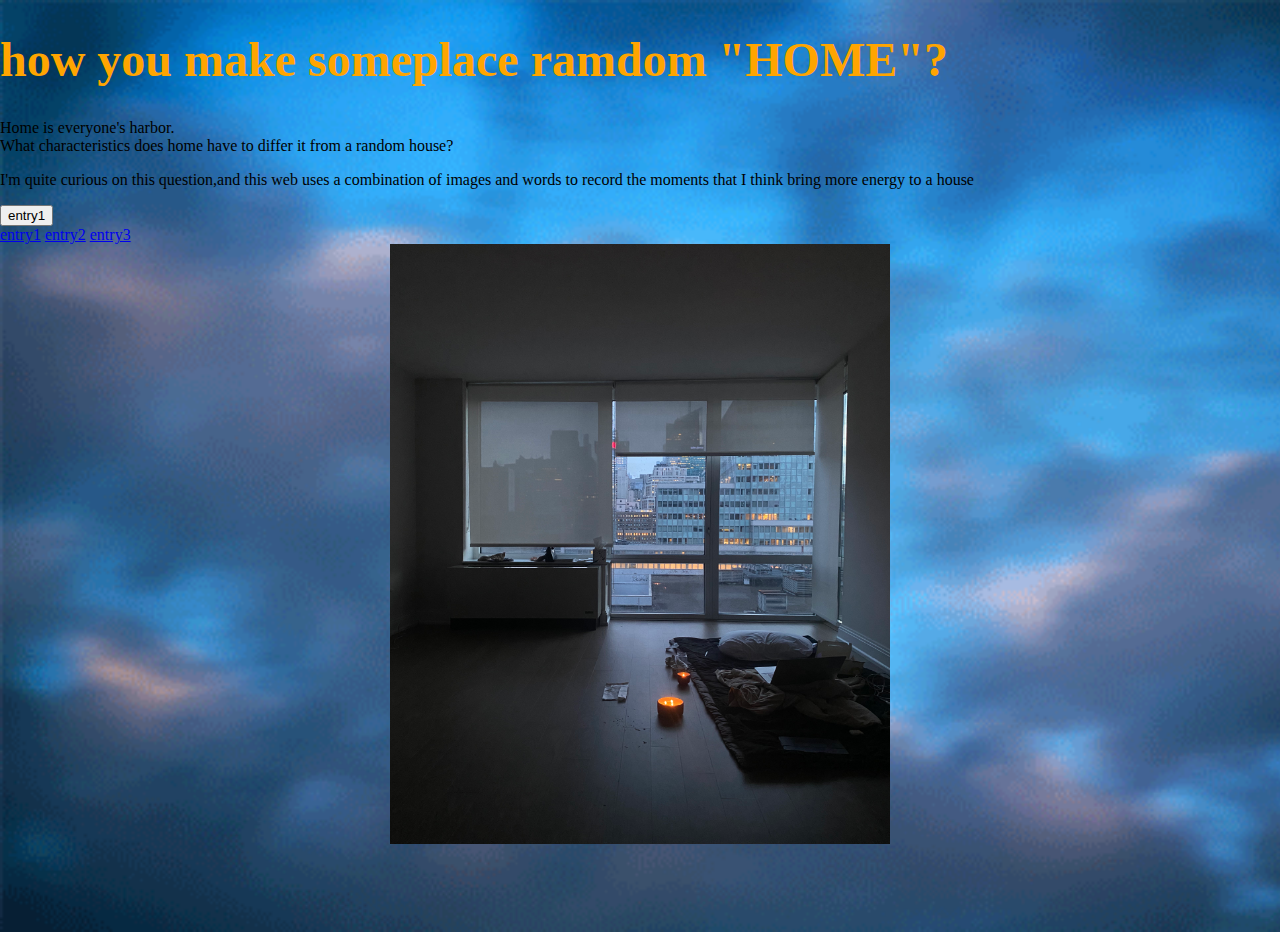
<file: index.html>
<!DOCTYPE html>
<html lang="en">
<head>
    <meta charset="UTF-8">
    <meta http-equiv="X-UA-Compatible" content="IE=edge">
    <meta name="viewport" content="width=device-width, initial-scale=1.0">
    <title>Document</title>

    <link rel="stylesheet" href="style.css">

</head>

<body>

    <h1>how you make someplace ramdom "HOME"?</h1>
   
    
    
      <p>Home is everyone's harbor. 
      <br>
         What characteristics does home have to differ it from a random house?</p>

      <p>I'm quite curious on this question,and this web uses a combination of images and words to record the moments that I think bring more energy to a house </p>
      
      <button onclick="window.location.href='file:///Users/mac/Desktop/Parsons/hao_cif22%20/haoz2022.github.io/entries/entry1/1.html';">entry1</button>

    
     <section>
        <a href="entries/entry1/1.html">entry1</a>
        <a href="entries/entry2/entry2.html">entry2</a>
        <a href="entries/entry3/3.html">entry3</a>
      </section>
    
      <img src="./imgs/Room Cover.jpg" alt="Room at Night"
      class="center"
      style="width:500px;height:600px;">

      


    
    
     

    </body>
    </html>
</file>
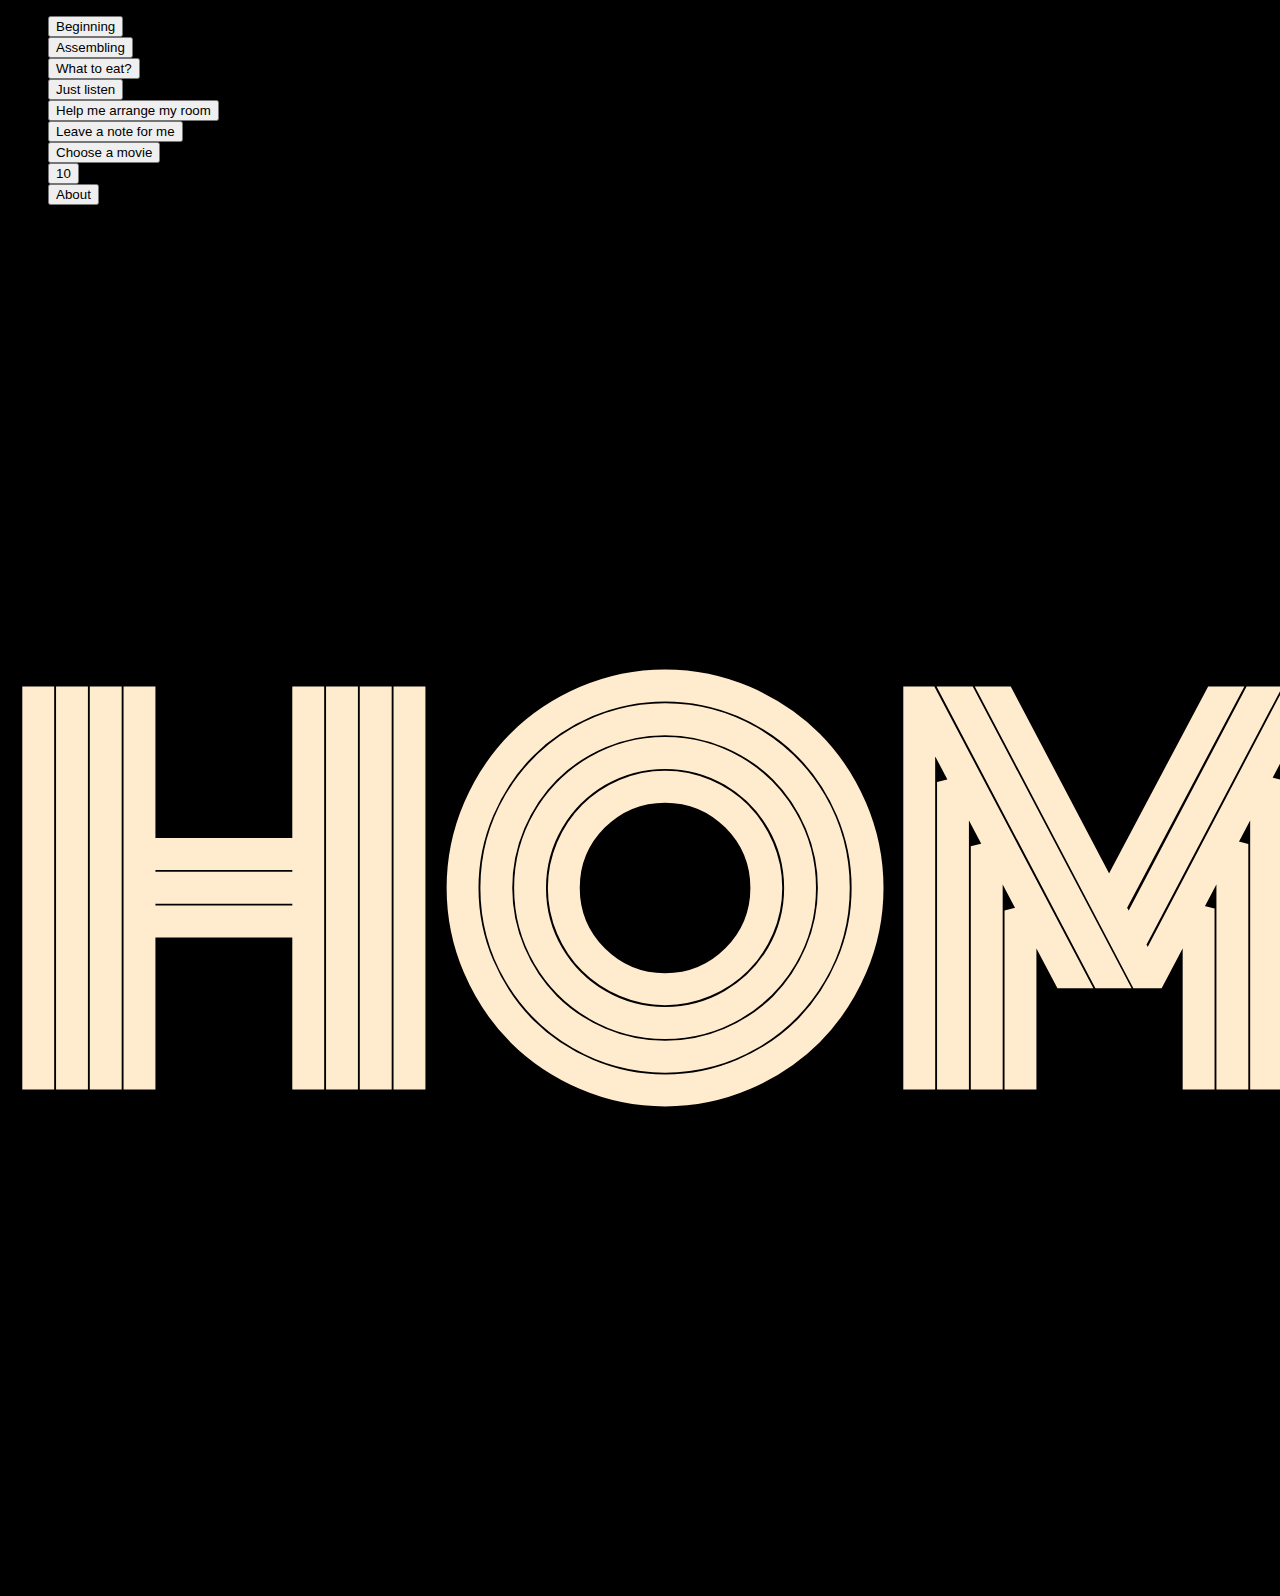
<file: home.html>
<!DOCTYPE html>
<html lang="en">
<head>
  <meta charset="UTF-8">
  <meta http-equiv="X-UA-Compatible" content="IE=edge">
  <meta name="viewport" content="width=device-width, initial-scale=1.0">
  <title>Document</title>

  <link rel="stylesheet" href="home.css">
  <link href="https://fonts.googleapis.com/css2?family=Monoton&display=swap" rel="stylesheet">
</head>
<body>
  <ul>
    <form action="entries/entry1/1.html"> <button type="submit">Beginning</button></form>
    <form action="entries/entry2/2.html"> <button type="submit">Assembling</button></form>
    <form action="entries/entry3/3.html"> <button type="submit">What to eat?</button></form>
    <form action="entries/entry4/4.html"> <button type="submit">Just listen</button></form>
    <form action="entries/entry5/5.html"> <button type="submit">Help me arrange my room</button></form>
    <form action="entries/entry7/7.html"><button type="submit">Leave a note for me</button></form>
    <form action="entries/entry8/8.html"><button type="submit">Choose a movie</button></form>
    <form action="entries/entry10/10.html"><button type="submit">10</button></form>
    <form action="entries/entry11/11.html"><button type="submit">About</button></form>
  </ul>

<h1>HOME</h1>


</body>
</html>
</file>
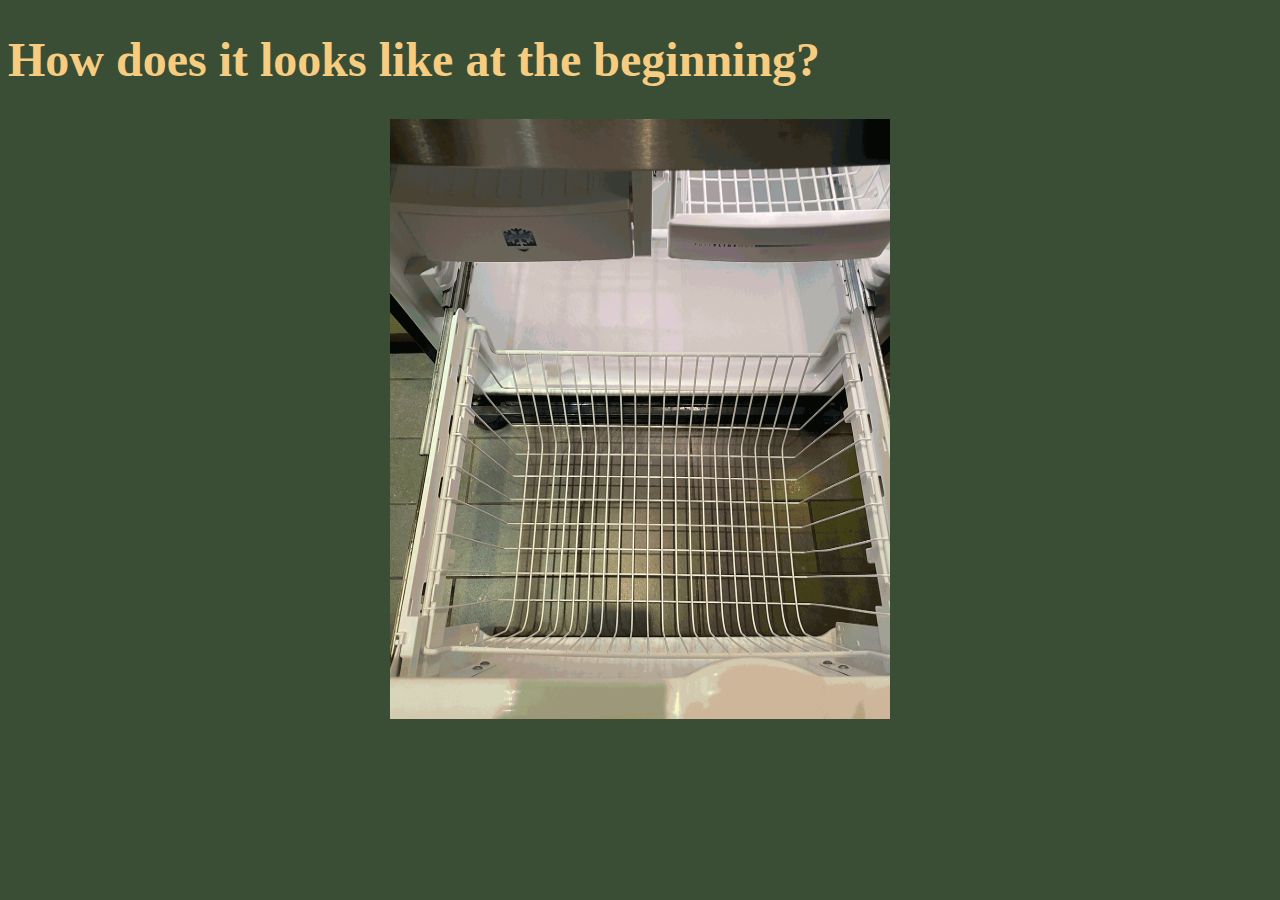
<file: entries/entry1/1.html>
<!DOCTYPE html>
<html lang="en">
<head>
    <meta charset="UTF-8">
    <meta http-equiv="X-UA-Compatible" content="IE=edge">
    <meta name="viewport" content="width=device-width, initial-scale=1.0">
    <title>Document</title>

    <link rel="stylesheet" href="1.css">
</head>

<body>
<h1>How does it looks like at the beginning?</h1>


    <img src="../../imgs/empt.gify.gif" style="width:500px;height:600px;" class="center">
    
   
    
</body>
</html>
</file>
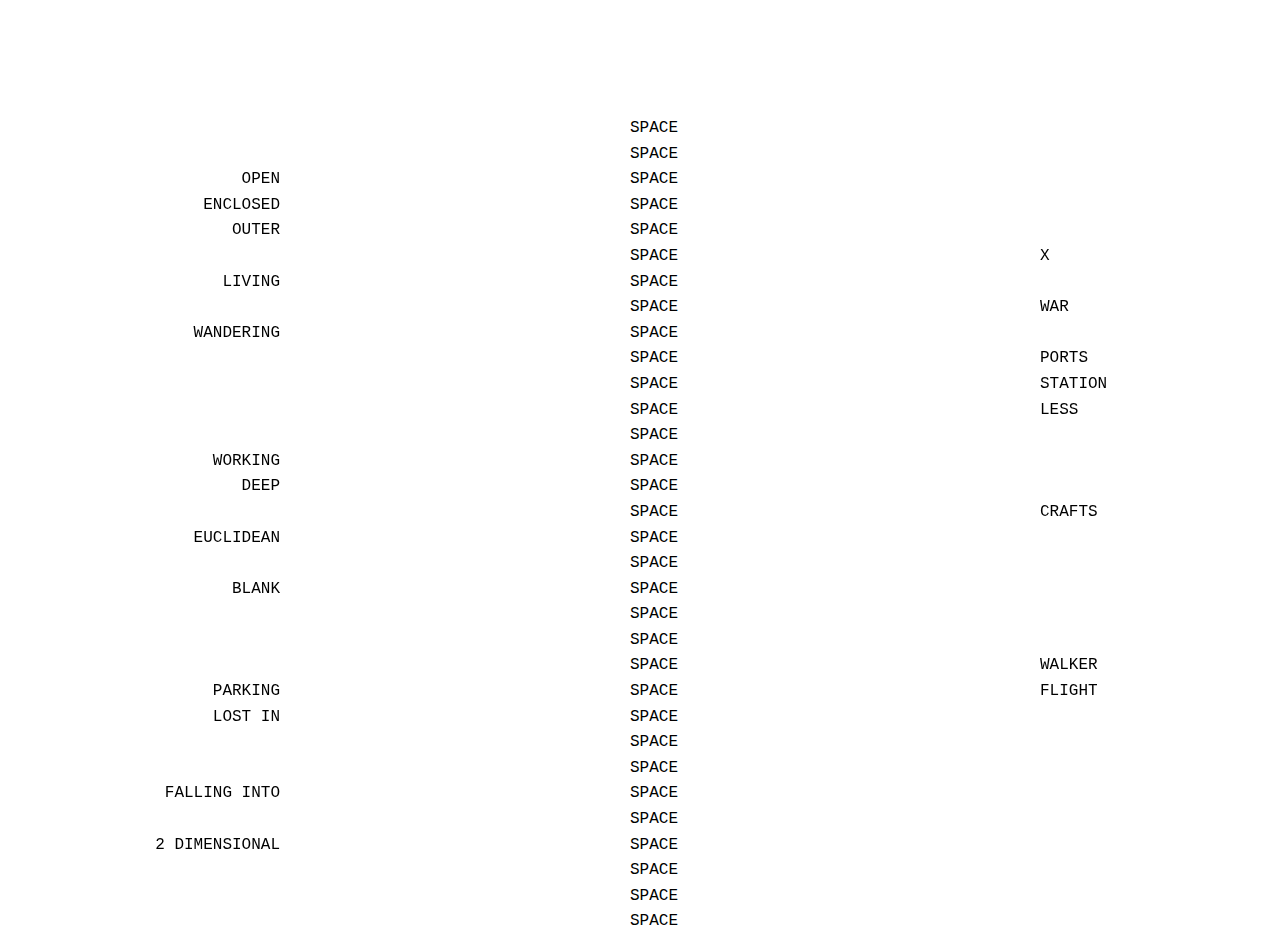
<file: entries/entry10/10.html>
<!DOCTYPE html>
<html lang="en">
<head>
    <meta charset="UTF-8">
    <meta http-equiv="X-UA-Compatible" content="IE=edge">
    <meta name="viewport" content="width=device-width, initial-scale=1.0">
    <title>Document</title>
    <link rel="stylesheet" href="10.css">
</head>
<body>
    <div class="middle">
        <dl>
           <dd>SPACE</dd>
           <dd>SPACE</dd>
           <dd>SPACE</dd>
           <dd>SPACE</dd>
           <dd>SPACE</dd>
           <dd>SPACE</dd>
           <dd>SPACE</dd>
           <dd>SPACE</dd>
           <dd>SPACE</dd>
           <dd>SPACE</dd>
           <dd>SPACE</dd>
           <dd>SPACE</dd>
           <dd>SPACE</dd>
           <dd>SPACE</dd>
           <dd>SPACE</dd>
           <dd>SPACE</dd>
           <dd>SPACE</dd>
           <dd>SPACE</dd>
           <dd>SPACE</dd>
           <dd>SPACE</dd>
           <dd>SPACE</dd>
           <dd>SPACE</dd>
           <dd>SPACE</dd>
           <dd>SPACE</dd>
           <dd>SPACE</dd>
           <dd>SPACE</dd>
           <dd>SPACE</dd>
           <dd>SPACE</dd>
           <dd>SPACE</dd>
           <dd>SPACE</dd>
           <dd>SPACE</dd>
           <dd>SPACE</dd>
        
           
        </dl>
    </div>
    <div class="left">
        <dl>
               <br>
               <br>
               <dd>OPEN</dd> 
               <dd>ENCLOSED</dd> 
               <dd>OUTER</dd>
               <br>
               <dd>LIVING</dd>
               <br>
               <dd>WANDERING</dd>
               <br>
               <br>
               <br>
               <br>
               <dd>WORKING</dd>
               <dd>DEEP</dd>
               <br>
               <dd>EUCLIDEAN</dd>
               <br>
               <dd>BLANK</dd>
               <br>
               <br>
               <br>
               <dd>PARKING</dd>
               <dd>LOST IN</dd>
               <br>
               <br>
               <dd>FALLING INTO</dd>
               <br>
               <dd>2 DIMENSIONAL</dd>

        </dl>
    </div>
    <div class="right">
        <dl>
            <br>
            <br>
           <br>
           <br>
           <br>
            <dd>X</dd>
            <br>
            <dd>WAR</dd>
            <br>
            <dd>PORTS</dd>
            <dd>STATION</dd>
            <dd>LESS</dd>
            <br>
            <br>
            <br>
            <dd>CRAFTS</dd>
            <br>
            <br>
            <br>
            <br>
            <br>
            <dd>WALKER</dd>
            <dd>FLIGHT</dd>
            
        </dl>
    </div>
  <div class="background_image">
    
    
</body>
</html>
</file>
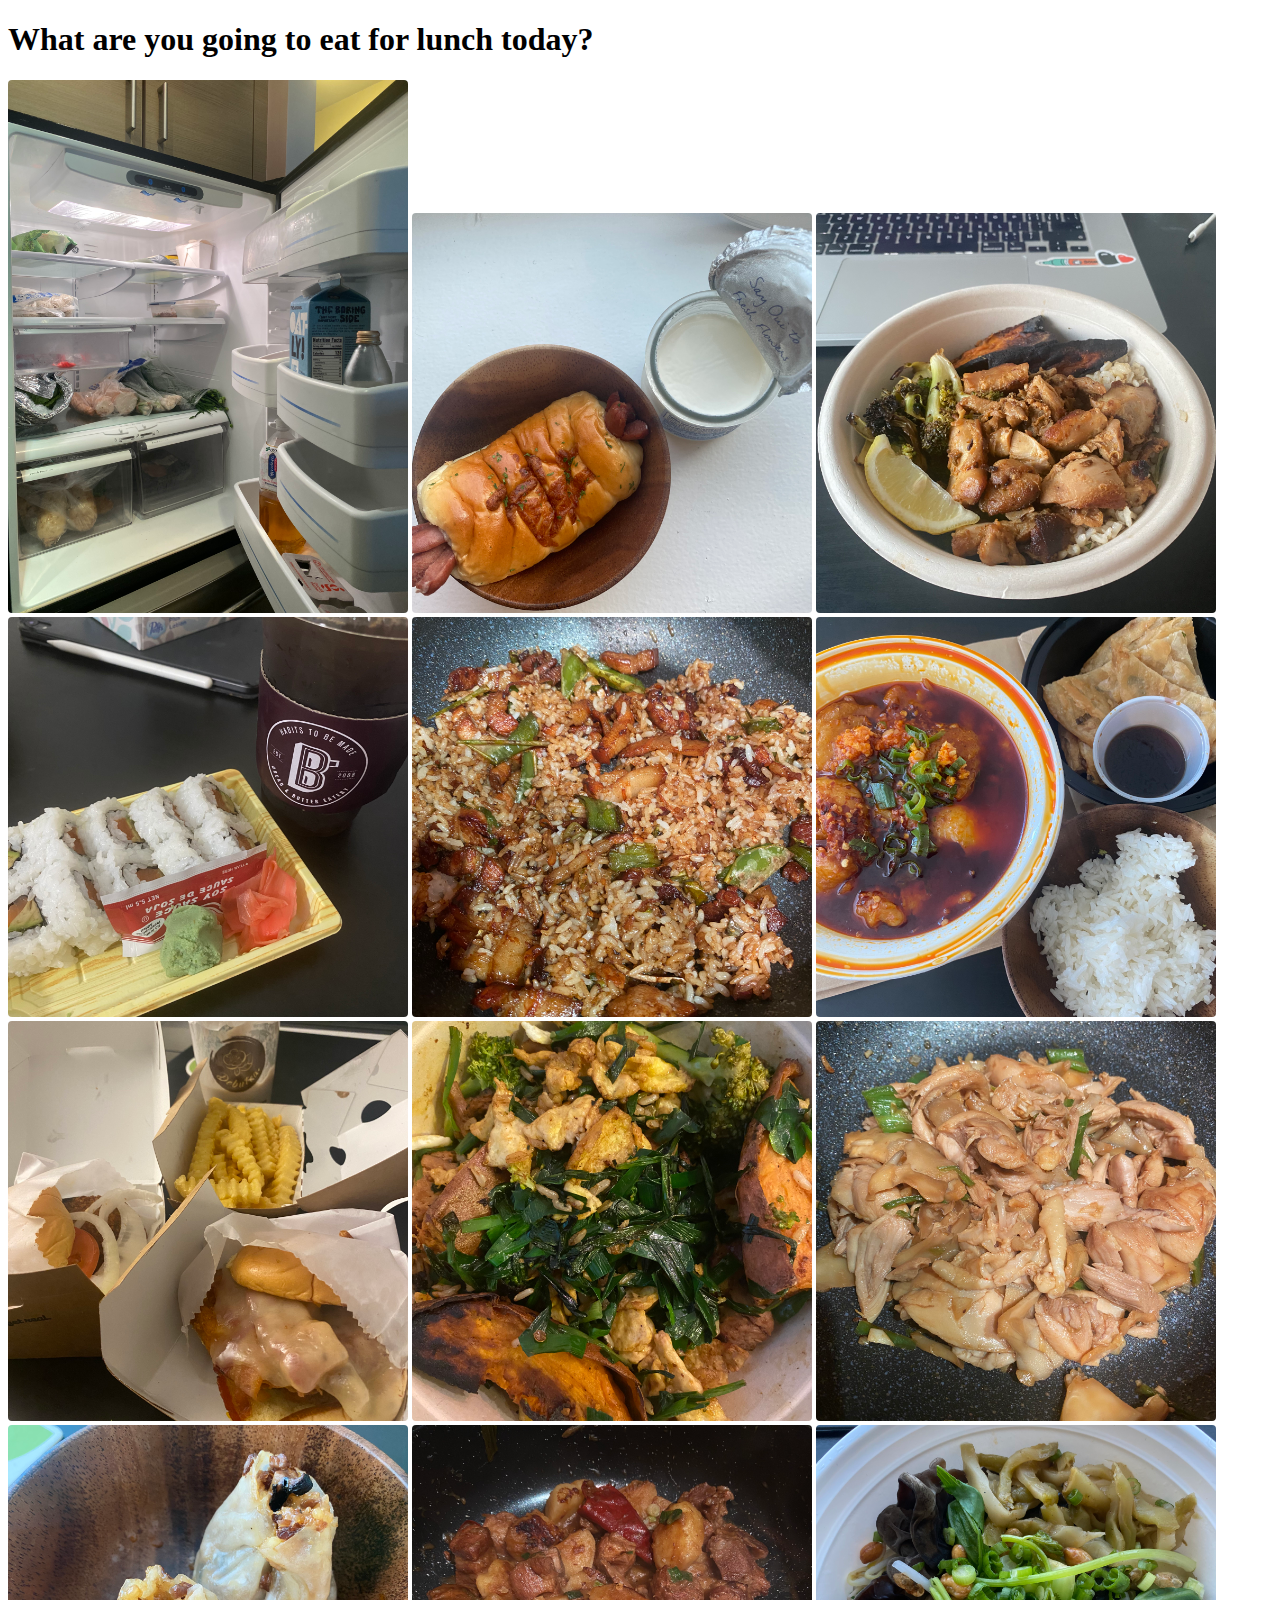
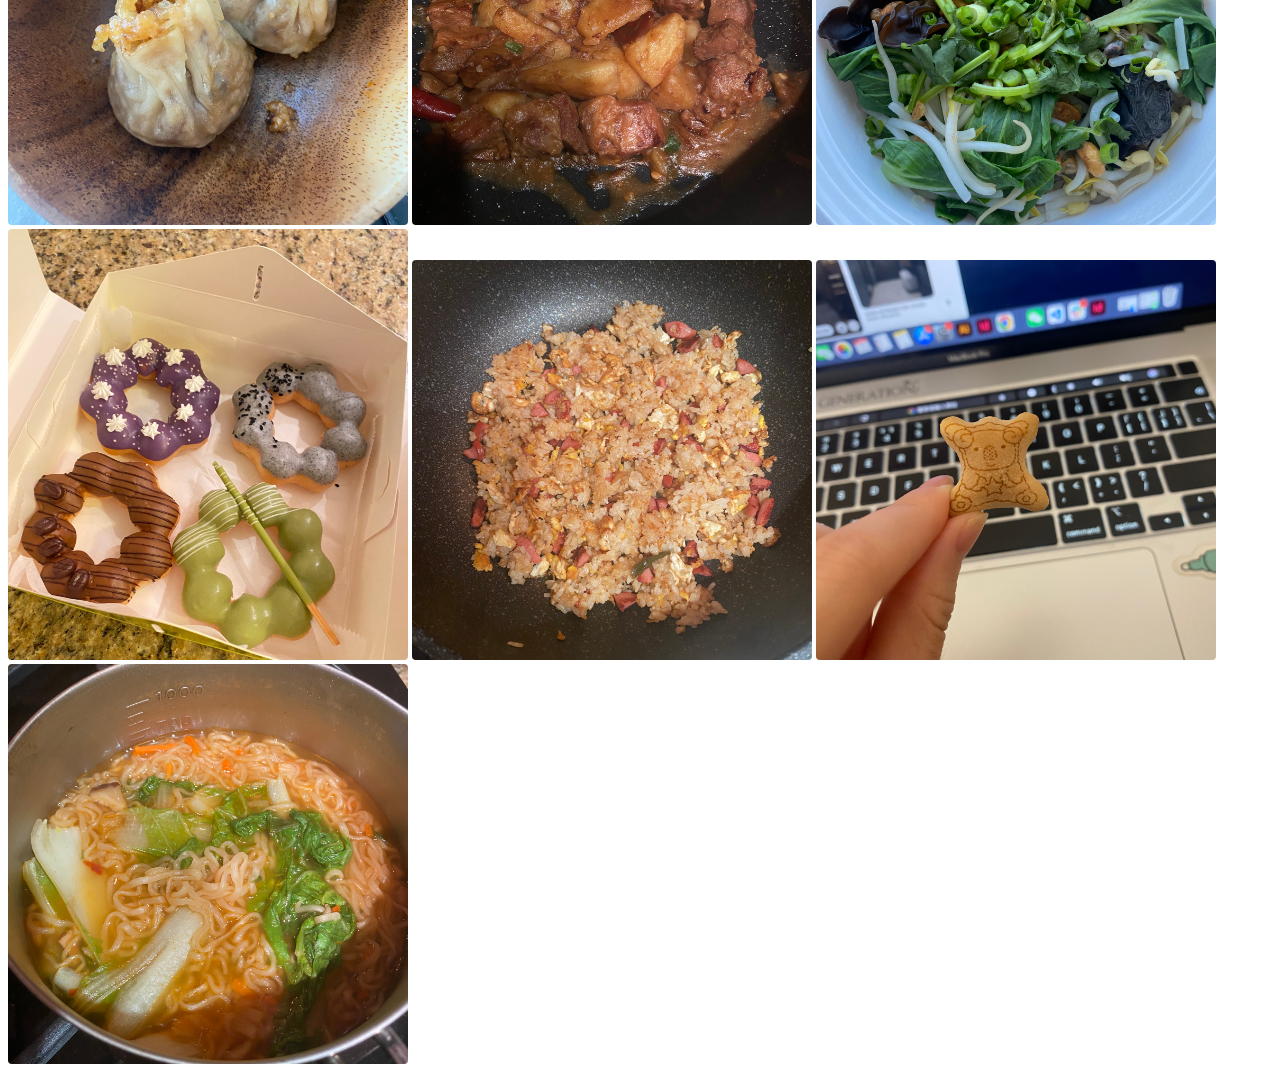
<file: entries/entry3/3.html>
<!DOCTYPE html>
<html lang="en">
<head>
    <meta charset="UTF-8">
    <meta http-equiv="X-UA-Compatible" content="IE=edge">
    <meta name="viewport" content="width=device-width, initial-scale=1.0">
    <title>Document</title>
    <link rel="stylesheet" href="3.css">
</head>
<body>

  <h1>What are you going to eat for lunch today?</h1>

   <img src="../../imgs/Fullfridge.jpg">
   <img src="../../imgs/Food bread.jpg">
   <img src="../../imgs/Food chick rice.jpg">
   <img src="../../imgs/Food coffee and sushi.jpg">
   <img src="../../imgs/Food Cooked Rice.jpg">
   <img src="../../imgs/Food FIsh.jpg">
   <img src="../../imgs/friedchickenwith.jpg">
   <img src="../../imgs/chiveswithegg.jpg">
   <img src="../../imgs/Foodchicken.jpg">
   <img src="../../imgs/dumplings.jpg">
   <img src="../../imgs/potatowithmeat.jpg">
   <img src="../../imgs/ricenoodles.jpg">
   <img src="../../imgs/donut.JPG">
   <img src="../../imgs/eggfdriedrice.jpg">
   <img src="../../imgs/Food Cookie.jpg">
   <img src="../../imgs/Food noodles.jpg">
  

</body>
</file>
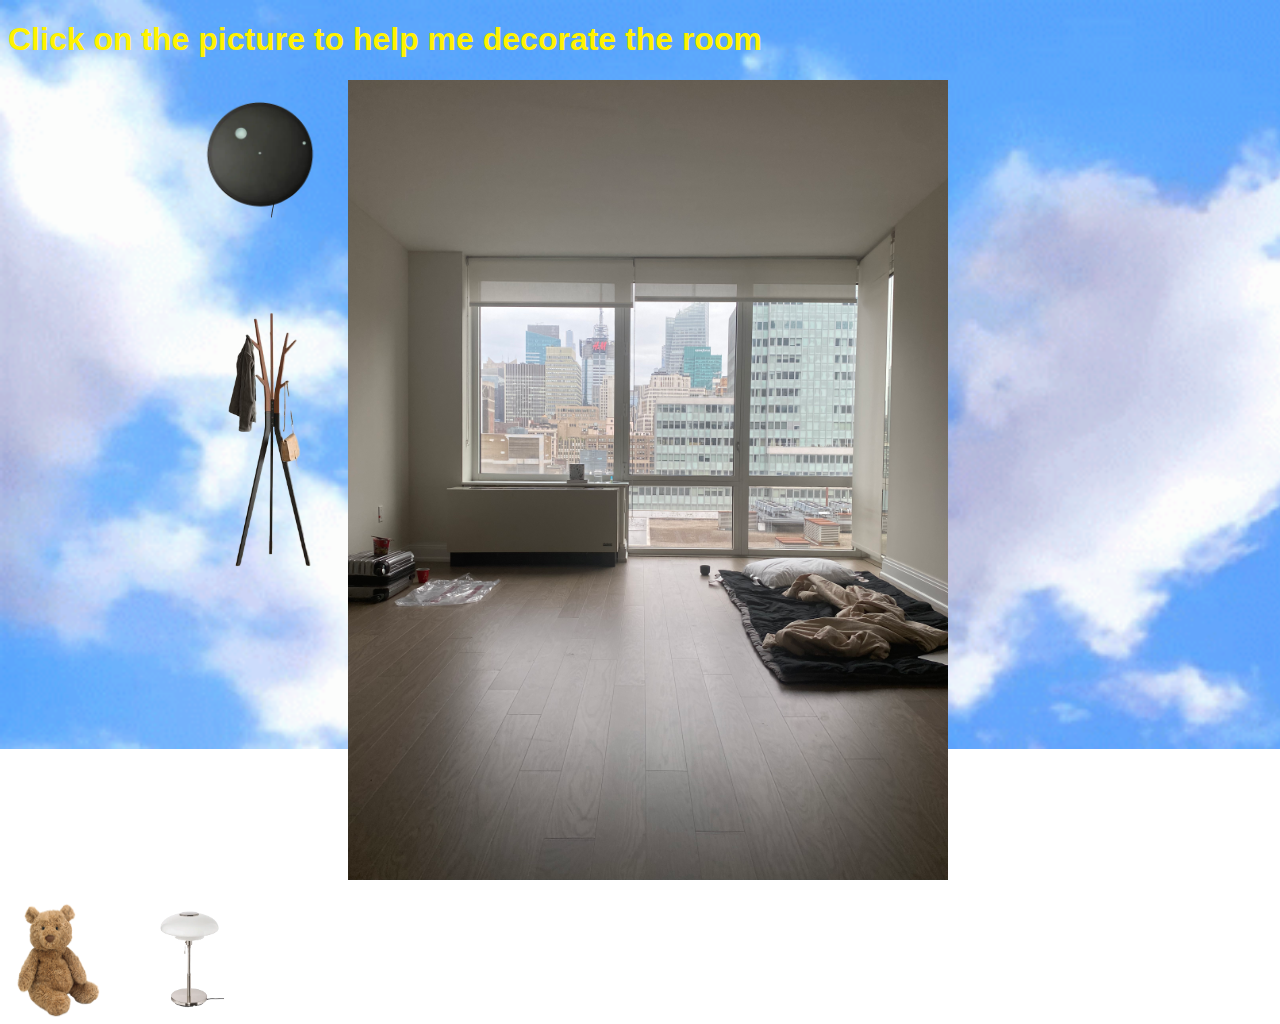
<file: entries/entry5/5.html>
<!DOCTYPE html>
<html lang="en">
<head>
    <meta charset="UTF-8">
    <meta http-equiv="X-UA-Compatible" content="IE=edge">
    <meta name="viewport" content="width=device-width, initial-scale=1.0">
    <title>Document</title>
    <link rel="stylesheet" href="5.css">
    
</head>
<body>
  <h1>Click on the picture to help me decorate the room</h1>

  <img id="emptyroom" src="../../imgs/emptyroom.jpg" style="width:600px;height:800px;">

  <img id="bear" src="../../imgs/bear.png"style="width:100px;height:120px">
  <img id="clock" src="../../imgs/clock.png"style="width:120px;height:120px" >
  <img id="clothrack"src="../../imgs/clothrack.png"style="width:300px;height:280px">
  <img id="tablelamp"src="../../imgs/table lamp.png"style="width:160px;height:140px">
  

  
</body>
</html>
</file>
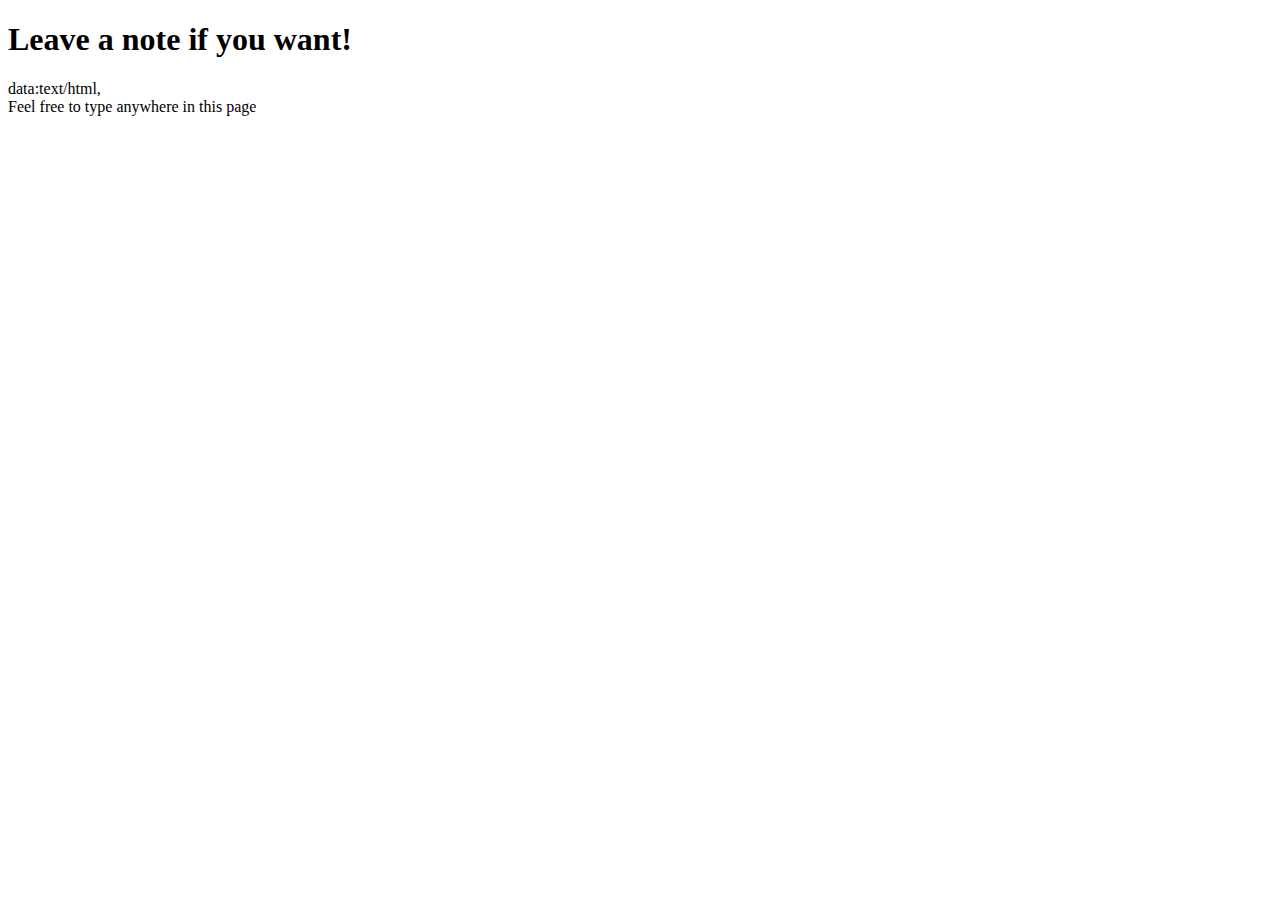
<file: entries/entry6/6.html>
<!DOCTYPE html>
<html lang="en">
<head>
    <meta charset="UTF-8">
    <meta http-equiv="X-UA-Compatible" content="IE=edge">
    <meta name="viewport" content="width=device-width, initial-scale=1.0">
    <title>Document</title>
    <link rel="stylesheet" href="6.css">

    <style>
        #my div{
            width: 300px;
            height:100px
            font-weight：bold;
            background: #54b0f1;
            padding: 15px;
        }
    </style>

</head>
<body>
    <h1>Leave a note if you want!</h1>
    data:text/html, <html contenteditable>
    <div id="my div" contenteditable="true">Feel free to type anywhere in this page</div>


</body>
</html>
</file>
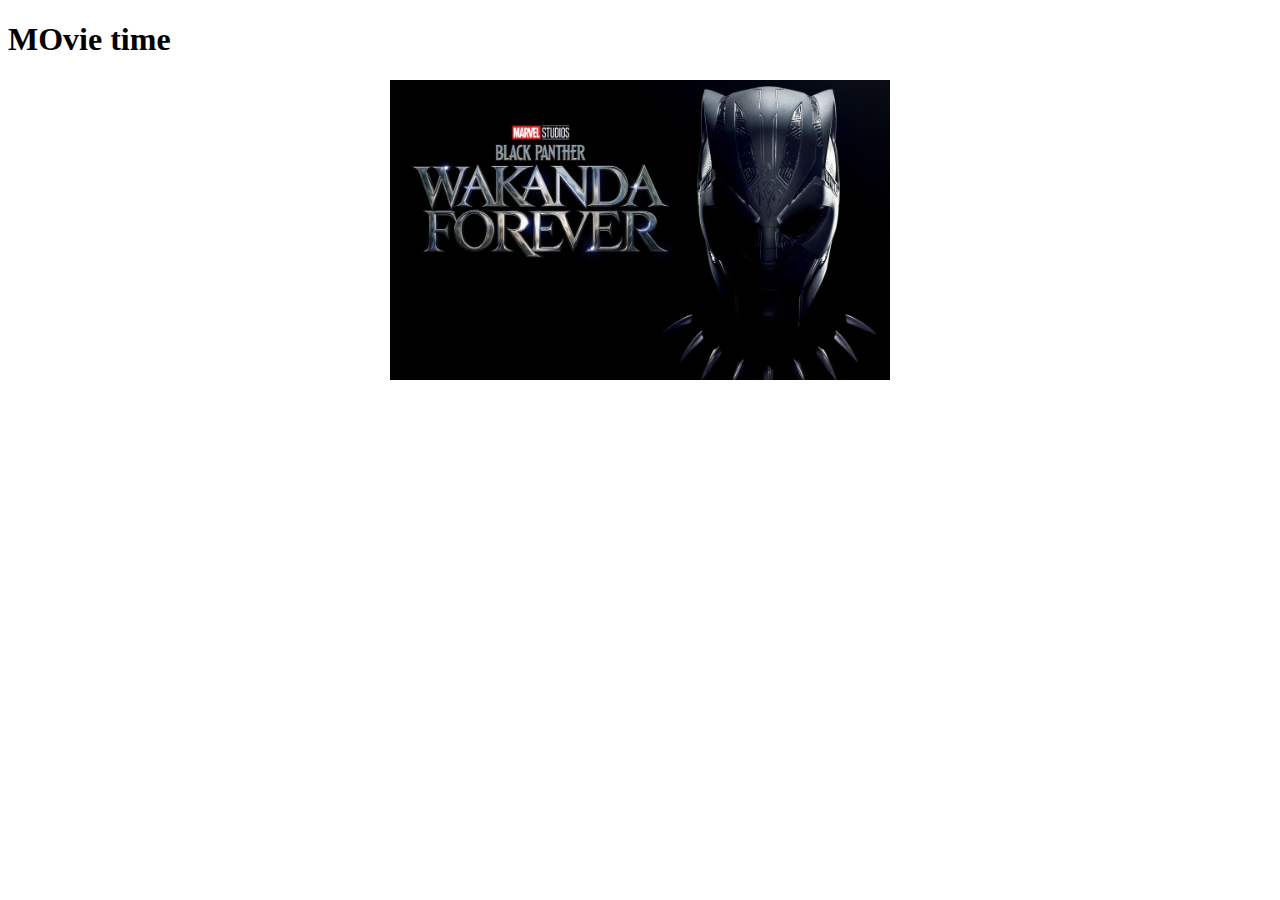
<file: entries/entry8/8.html>
<!DOCTYPE html>
<html lang="en">
<head>
    <meta charset="UTF-8">
    <meta http-equiv="X-UA-Compatible" content="IE=edge">
    <meta name="viewport" content="width=device-width, initial-scale=1.0">
    <title>Document</title>
    <link rel="stylesheet" href="8.css">
   
</head>
<body>
    <h1>MOvie time</h1>
    <div class="slider">
        <span id="slide-1"></span>
        <span id="slide-2"></span>
        <span id="slide-3"></span>
        <div class="image-container">

    <img src="../../imgs/movies 1 .jpeg" class="slide" width="500" height="300"/>
    <img src="../../imgs/movie2.jpeg"class="slide" width="500" height="300" />
    <img src="../../imgs/movie3.jpeg"class="slide" width="500" height="300" />
    <img src="../../imgs/movie4.jpeg"class="slide" width="500" height="300" />
    <img src="../../imgs/movie5.jpeg"class="slide" width="500" height="300" />
    <img src="../../imgs/movie6.jpeg"class="slide" width="500" height="300" />
    <img src="../../imgs/movie7.jpeg"class="slide" width="500" height="300" />
    </div>

      <div class="buttons">
        <a href="#slide-1"></a>
        <a href="#slide-2"></a>
        <a href="#slide-3"></a>
      </div>
    </div>
</body>
</html>
</file>
<file: style.css>
h1 {
    color: Orange;
    font-family: verdana;
    font-size: 300%;
   
  }
body{
    background-color:brown;
    background-image: url(imgs/bluesky\ .gif);
    background-size: cover;
    
    
    
    height: 100vh;
    padding:0;
    margin:0;
    
}
.center {
  display: block;
  margin-left: auto;
  margin-right: auto;
  width: 50%;
}
</file>
<file: home.css>
h1 {
  font-family:"Monoton",sans-serif;
  font-size: 3000%;
  color: blanchedalmond
}

body{

background-color: black;
}

#ul-nb {
  list-style: none;
}
</file>
<file: entries/entry1/1.css>
h1 {
    color: rgb(245, 204, 128);
    font-family: verdana;
    font-size: 300%;
  
  }
body{
    background-color:rgb(58, 77, 53);
    
}
.center {
    display: block;
    margin-left: auto;
    margin-right: auto;
    width: 50%;
  }
</file>
<file: entries/entry10/10.css>
.left{
    position:fixed;
    right:1000px;
    top: 100px;
    text-align: right;
    line-height: 1.6;
    font-family:'Courier New', Courier, monospace;
}


.right{
    position:fixed;
    left:1000px;
    top: 100px;
    text-align: left ;
    line-height: 1.6;
    font-family: 'Courier New', Courier, monospace;
}


.middle{
    height: 100px;
    position: absolute;
    left: 50%;
    top: 150px;
    margin: -50px 0 0 -50px;
    line-height: 1.6;
   font-family: 'Courier New', Courier, monospace;  
}


.background_image{
    background-image:'../../imgs/entry11.2.jpeg';
}
</file>
<file: entries/entry3/3.css>
img{
    width: 400px;
    border-radius:4px

  }
</file>
<file: entries/entry5/5.css>
body{
    width: 100%;
    height: 720px;
    background-image:url(../../imgs/daytime-miving.gif);
    background-repeat: no-repeat;
    background-size: cover;
}

#emptyroom{
    display: block;
    margin-left: auto;
    margin-right: auto;
    top: 80px;
    right: 0;
      }

#clock{
    position:absolute;
    left:200px;
    top:100px;
      }

#clothrack{
    position: absolute;
    margin-left: auto;
    top: 300px;
      } 


h1{
   color:rgb(255, 242, 0);
   font-family: Arial, Helvetica, sans-serif;
}
</file>
<file: entries/entry6/6.css>
#myDiv{
    width: 300px;
    height:100px
    font-weight：bold;
    background: #ffffff;
    padding: 15px;
}
</file>
<file: entries/entry8/8.css>
.slider {
    width: 500px;
    height: 300px;
    background-color: yellow;
    margin-left: auto;
    margin-right: auto;
    margin-top: 0px;
    text-align: center;
    overflow: hidden;
  }
  .image-container {
    width: 1500px;
    background-color: pink;
    height: 300px;
    clear: both;
    position: relative;
    -webkit-transition: left 2s;
    -moz-transition: left 2s;
    -o-transition: left 2s;
    transition: left 2s;
  }
  .slide {
    float: left;
    margin: 0px;
    padding: 0px;
    position: relative;
  }
  #slide-1:target ~ .image-container {
    left: 0px;
  }
  #slide-2:target ~ .image-container {
    left: -500px;
  }
  #slide-3:target ~ .image-container {
    left: -1000px;
  }
  .buttons {
    position: relative;
    top: -20px;
  }
  .buttons a {
    display: inline-block;
    height: 15px;
    width: 15px;
    border-radius: 50px;
    background-color: lightgreen;
  }
</file>
